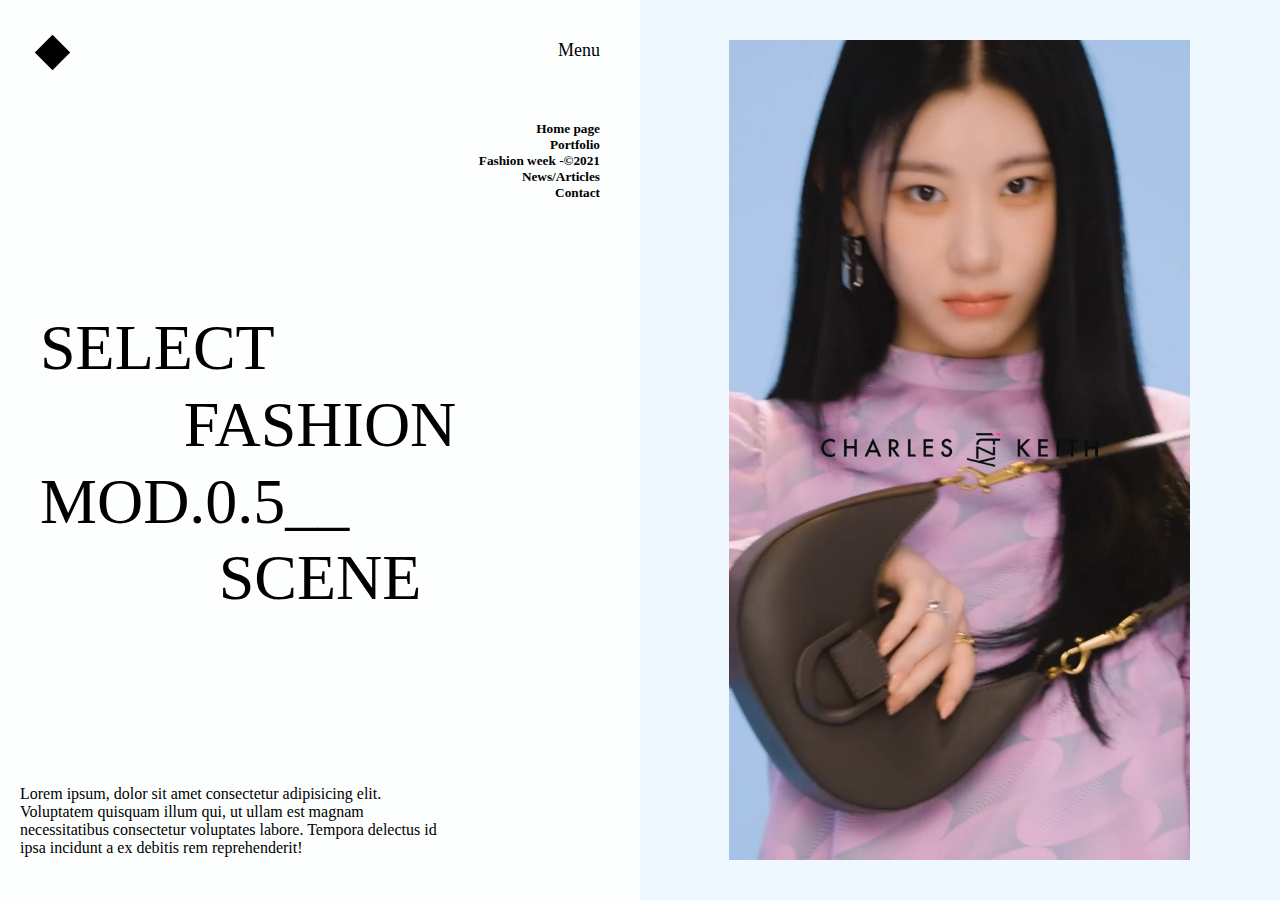
<file: css/grid/index.html>
<!DOCTYPE html>
<html lang="en">
  <head>
    <meta charset="UTF-8" />
    <meta name="viewport" content="width=device-width, initial-scale=1.0" />
    <title>Document</title>
    <link rel="stylesheet" href="/css/grid/styles.css" />
  </head>
  <body>
    <div id="wrap">
      <div class="elem" id="elem1">
        <div id="square"></div>
      </div>
      <div class="elem" id="elem2">
        <h4>Menu</h4>
        <h5>Home page</h5>
        <h5>Portfolio</h5>
        <h5>Fashion week -&copy2021</h5>
        <h5>News/Articles</h5>
        <h5>Contact</h5>
      </div>
      <div class="elem" id="elem3">
        <h1>select</h1>
        <h1>Fashion</h1>
        <h1>Mod.0.5__</h1>
        <h1>Scene</h1>
      </div>
      <div class="elem" id="elem4">
        <p>
            Lorem ipsum, dolor sit amet consectetur adipisicing elit. Voluptatem
            quisquam illum qui, ut ullam est magnam necessitatibus consectetur
            voluptates labore. Tempora delectus id ipsa incidunt a ex debitis rem
            reprehenderit!
        </p>
      
      </div>
      <div class="elem" id="elem5">
        <video autoplay muted loop src="./viedo.mp4"></video>
      </div>
    </div>
  </body>
</html>
</file>
<file: css/grid/styles.css>
* {
  margin: 0;
  padding: 0;
  box-sizing: border-box;
}

#wrap {
  height: 100vh;
  width: 100vw;
  background-color: rgb(253, 255, 255);
  display: grid;
  grid-template-columns: 25% 25% 50%;
  grid-template-rows: 30% 55% 15%;
}

#elem1 {
  
  padding: 40px;
}
#square {
  background-color: black;
  height: 25px;
  width: 25px;
  rotate: 45deg;
}

#elem2 {
  /* background-color:deeppink; */
  justify-self: right;
  padding: 40px;
  text-align: right;
}

#elem2 h4 {
  margin-bottom: 60px;
  font-weight: 500;
  font-size: 20px;
}

#elem2 h4 {
  font-weight: 500;
  font-size: 18px;
}

#elem3 {
  
  grid-column: 1/3;
  padding: 40px;
}

#elem3 h1 {
  font-size: 5vw;
  font-weight: 500;
  text-transform: uppercase;
  font-style: Arial, Helvetica, sans-serif;
  line-height: 6vw;
}

#elem3 h1:nth-child(2n) {
  text-align: center;
}

#elem4 {

  grid-column: 1/3;
  padding:20px;
}

#elem4 p{
    width: 70%;
}

#elem5 {
    background-color: aliceblue;
    grid-column: 3;
    grid-row: 1/4;
    padding: 40px;
    display: flex;
    align-items: center;
    justify-content: center;
  }
  
  #elem5 video {
    max-width: 100%;
    max-height: 100%;
    object-fit: contain;
  }
</file>
